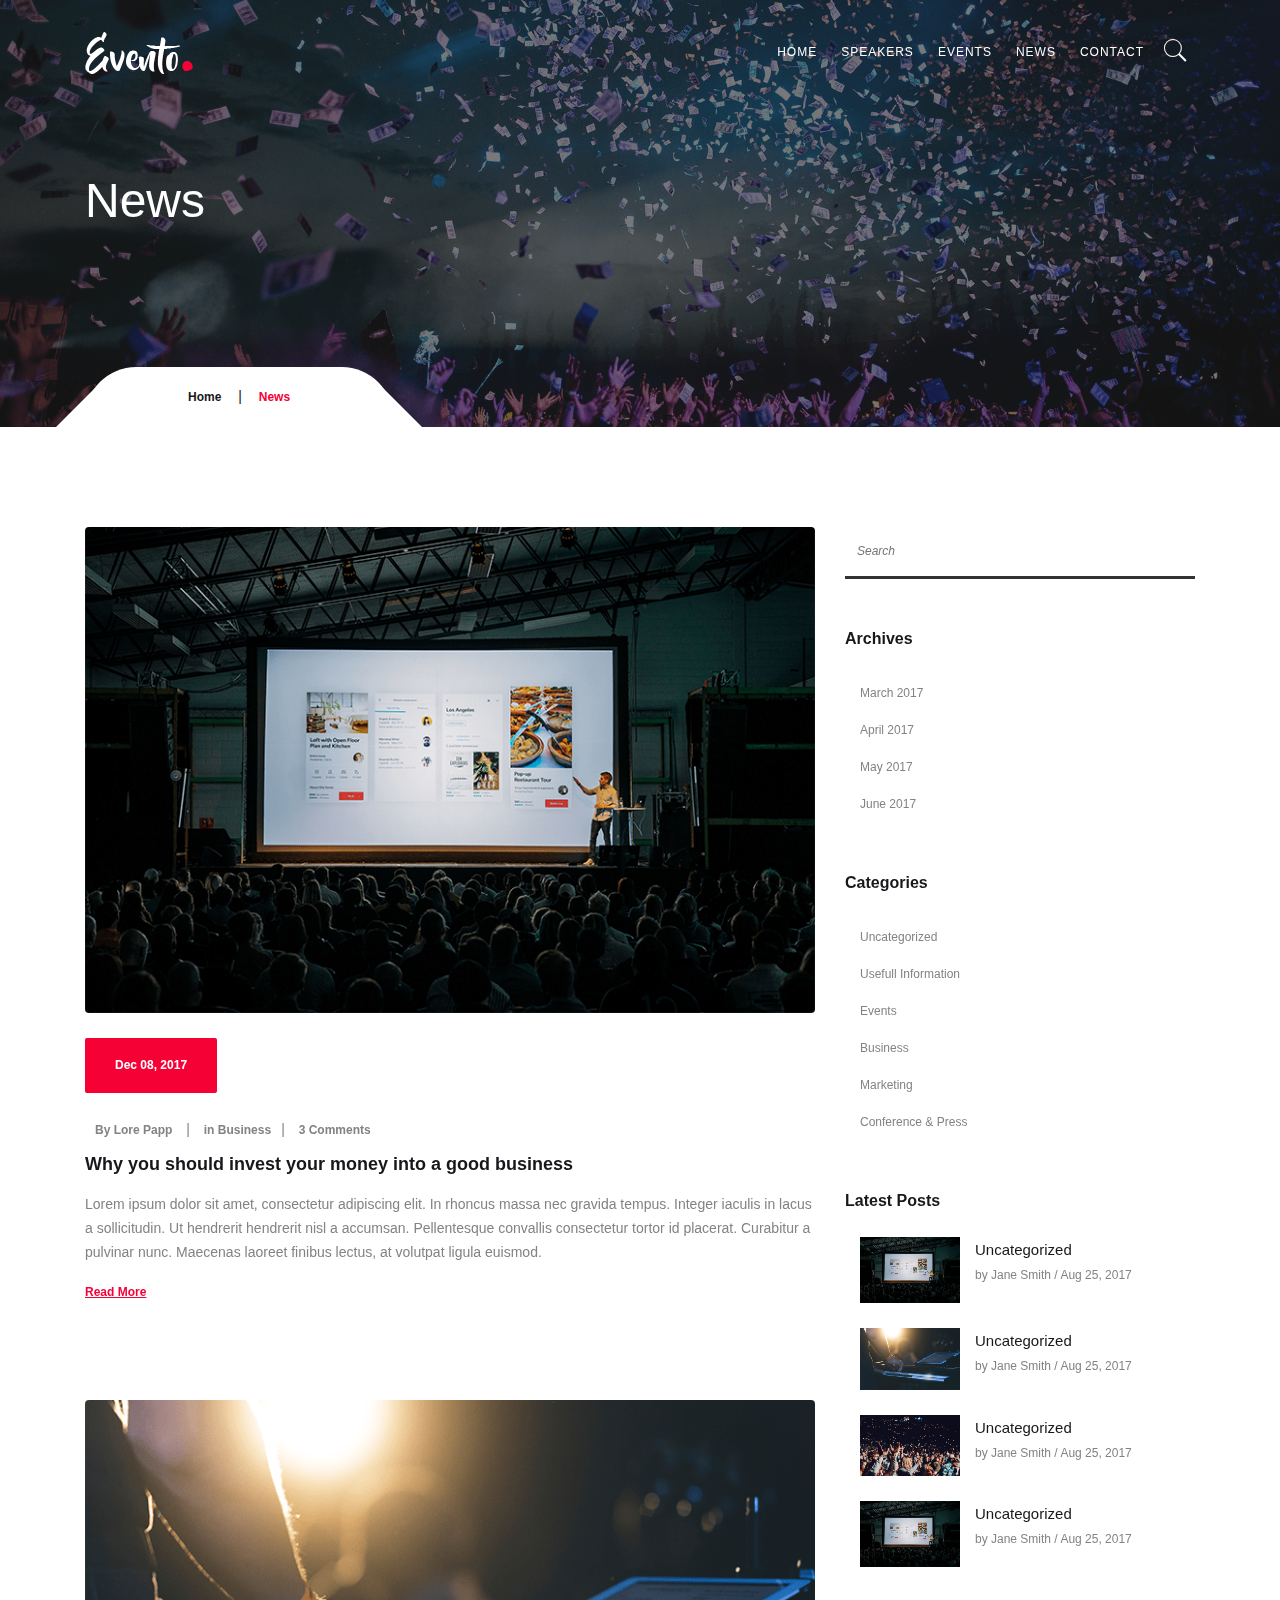
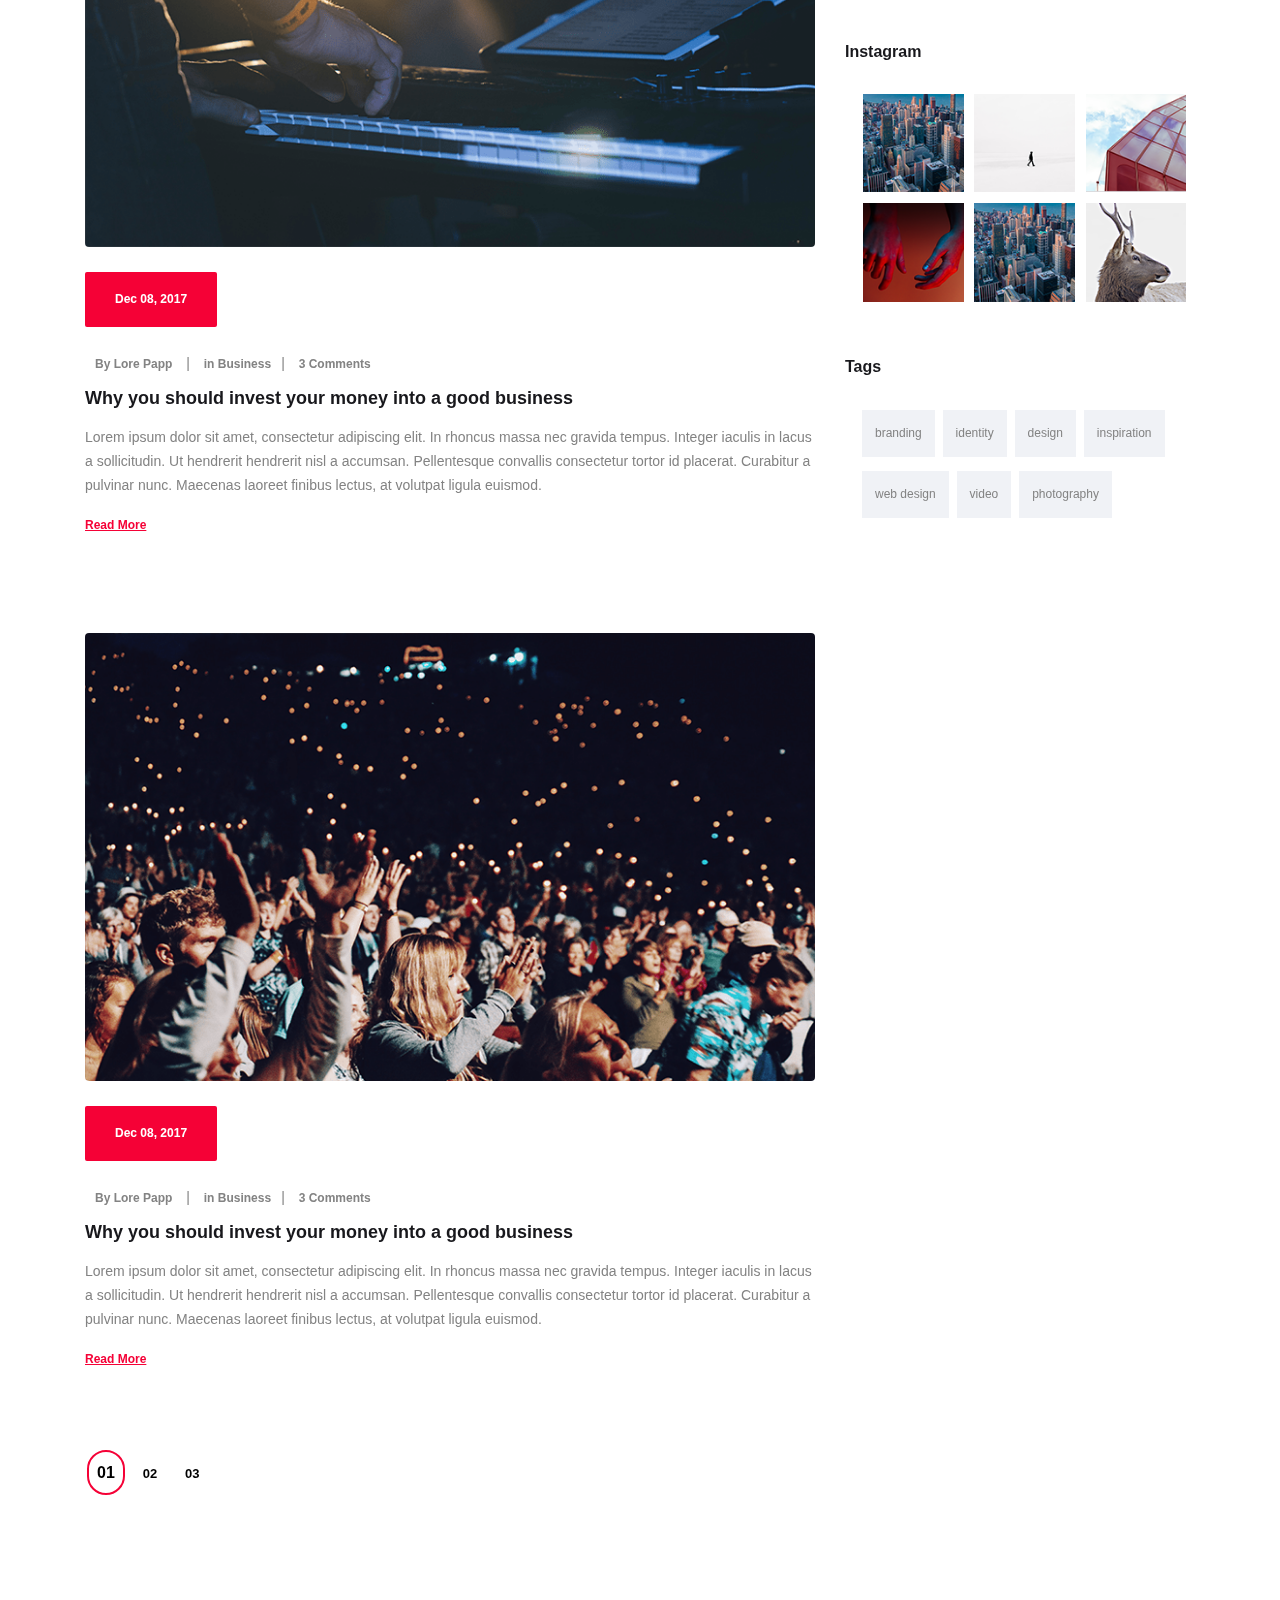
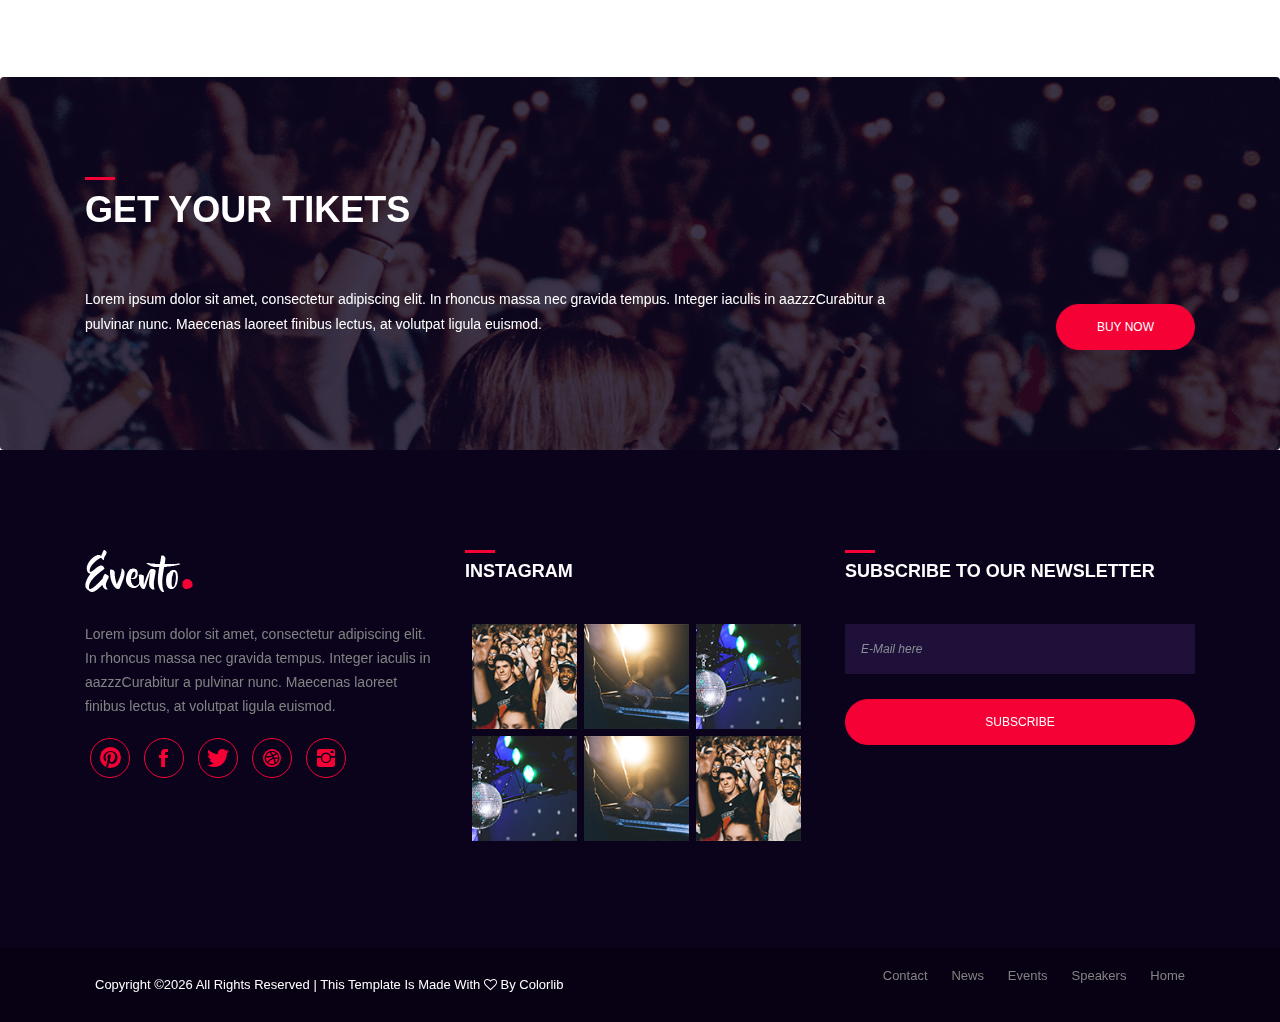
<file: templates/news.html>
<!DOCTYPE html>
<html lang="en">
<head>
    <!-- ========== Meta Tags ========== -->
    <meta charset="UTF-8">
    <meta name="description" content="Evento -Event Html Template">
    <meta name="keywords" content="Evento , Event , Html, Template">
    <meta name="author" content="ColorLib">
    <meta name="viewport" content="width=device-width, initial-scale=1, maximum-scale=1">
    <!-- ========== Title ========== -->
    <title> Evento - Event Html Template</title>
    <!-- ========== Favicon Ico ========== -->
    <!--<link rel="icon" href="fav.ico">-->
    <!-- ========== STYLESHEETS ========== -->
    <!-- Bootstrap CSS -->
    <link href="assets/css/bootstrap.min.css" rel="stylesheet">
    <!-- Fonts Icon CSS -->
    <link href="assets/css/font-awesome.min.css" rel="stylesheet">
    <link href="assets/css/et-line.css" rel="stylesheet">
    <link href="assets/css/ionicons.min.css" rel="stylesheet">
    <!-- Carousel CSS -->
    <link href="assets/css/owl.carousel.min.css" rel="stylesheet">
    <link href="assets/css/owl.theme.default.min.css" rel="stylesheet">
    <!-- Animate CSS -->
    <link rel="stylesheet" href="assets/css/animate.min.css">
    <!-- Custom styles for this template -->
    <link href="assets/css/main.css" rel="stylesheet">
</head>
<body>
<div class="loader">
    <div class="loader-outter"></div>
    <div class="loader-inner"></div>
</div>

<!--header start here -->
<header class="header navbar fixed-top navbar-expand-md">
    <div class="container">
        <a class="navbar-brand logo" href="#">
            <img src="assets/img/logo.png" alt="Evento"/>
        </a>
        <button class="navbar-toggler" type="button" data-toggle="collapse" data-target="#headernav" aria-expanded="false" aria-label="Toggle navigation">
            <span class="lnr lnr-text-align-right"></span>
        </button>
        <div class="collapse navbar-collapse flex-sm-row-reverse" id="headernav">
            <ul class=" nav navbar-nav menu">
                <li class="nav-item">
                    <a class="nav-link active" href="#">Home</a>
                </li>
                <li class="nav-item">
                    <a class="nav-link " href="#">Speakers</a>
                </li>
                <li class="nav-item">
                    <a class="nav-link " href="#">Events</a>
                </li>
                <li class="nav-item">
                    <a class="nav-link " href="#">News</a>
                </li>
                <li class="nav-item">
                    <a class="nav-link " href="#">Contact</a>
                </li>
                <li class="search_btn">
                    <a  href="#">
                        <i class="ion-ios-search"></i>
                    </a>
                </li>
            </ul>
        </div>
    </div>
</header>
<!--header end here-->

<!--page title section-->
<section class="inner_cover parallax-window" data-parallax="scroll" data-image-src="assets/img/bg/bg-img.png">
    <div class="overlay_dark"></div>
    <div class="container">
        <div class="row justify-content-center align-items-center">
            <div class="col-12">
                <div class="inner_cover_content">
                    <h3>
                        News
                    </h3>
                </div>
            </div>
        </div>

        <div class="breadcrumbs">
            <ul>
                <li><a href="#">Home</a>   |  </li>
                <li><span>News</span></li>
            </ul>
        </div>
    </div>
</section>
<!--page title section end-->


<!--events section -->
<section class="pt100 pb100">
    <div class="container">
        <div class="row justify-content-center">
            <!--blog section start -->
            <div class="col-12 col-md-8">
                <div class="blog_card">
                    <img src="assets/img/blog/blog1.png" alt="blog News ">
                    <div class="blog_box_data">
                        <span class="blog_date">
                            Dec 08, 2017
                        </span>
                        <div class="blog_meta">
                            <span><a href="#">By Lore Papp</a></span>  | <span><a href="#">  in Business   </a></span>|  <span><a href="#">3 Comments</a></span>
                        </div>
                        <h5>
                            Why you should invest your money into a good business
                        </h5>
                        <p class="blog_word">
                            Lorem ipsum dolor sit amet, consectetur adipiscing elit. In rhoncus massa nec gravida tempus. Integer iaculis in lacus a sollicitudin. Ut hendrerit hendrerit nisl a accumsan. Pellentesque convallis consectetur tortor id placerat. Curabitur a pulvinar nunc. Maecenas laoreet finibus lectus, at volutpat ligula euismod.
                        </p>
                        <a href="#" class="readmore_btn">Read More</a>
                    </div>
                </div>

                <div class="blog_card">
                    <img src="assets/img/blog/blog2.png" alt="blog News ">
                    <div class="blog_box_data">
                        <span class="blog_date">
                            Dec 08, 2017
                        </span>
                        <div class="blog_meta">
                            <span><a href="#">By Lore Papp</a></span>  | <span><a href="#">  in Business   </a></span>|  <span><a href="#">3 Comments</a></span>
                        </div>
                        <h5>
                            Why you should invest your money into a good business
                        </h5>
                        <p class="blog_word">
                            Lorem ipsum dolor sit amet, consectetur adipiscing elit. In rhoncus massa nec gravida tempus. Integer iaculis in lacus a sollicitudin. Ut hendrerit hendrerit nisl a accumsan. Pellentesque convallis consectetur tortor id placerat. Curabitur a pulvinar nunc. Maecenas laoreet finibus lectus, at volutpat ligula euismod.
                        </p>
                        <a href="#" class="readmore_btn">Read More</a>
                    </div>
                </div>

                <div class="blog_card">
                    <img src="assets/img/blog/blog3.png" alt="blog News ">
                    <div class="blog_box_data">
                        <span class="blog_date">
                            Dec 08, 2017
                        </span>
                        <div class="blog_meta">
                            <span><a href="#">By Lore Papp</a></span>  | <span><a href="#">  in Business   </a></span>|  <span><a href="#">3 Comments</a></span>
                        </div>
                        <h5>
                            Why you should invest your money into a good business
                        </h5>
                        <p class="blog_word">
                            Lorem ipsum dolor sit amet, consectetur adipiscing elit. In rhoncus massa nec gravida tempus. Integer iaculis in lacus a sollicitudin. Ut hendrerit hendrerit nisl a accumsan. Pellentesque convallis consectetur tortor id placerat. Curabitur a pulvinar nunc. Maecenas laoreet finibus lectus, at volutpat ligula euismod.
                        </p>
                        <a href="#" class="readmore_btn">Read More</a>
                    </div>
                </div>


                <!--pagenition menu-->
                <div class="mt70 mb70">
                    <ul class="nav_menu">
                        <li class="active"><span>01</span></li>
                        <li><a href="#">02</a></li>
                        <li><a href="#">03</a></li>
                    </ul>
                </div>
                <!--pageintion -->

            </div>
            <!--blog section end-->

            <!--sidebar section -->
            <div class="col-12 col-md-4">
                <div class="sidebar">
                    <div class="widget widget_search">
                        <div class="search-form">
                            <input type="text" class="search-field" placeholder="Search">
                        </div>
                    </div>
                    <div class="widget widget_categories">
                        <h4 class="widget-title">
                            Archives
                        </h4>
                        <ul>
                            <li><a href="#">March 2017</a></li>
                            <li><a href="#">April 2017</a></li>
                            <li><a href="#">May 2017</a></li>
                            <li><a href="#">June 2017</a></li>
                        </ul>
                    </div>
                    <div class="widget widget_categories">
                        <h4 class="widget-title">
                            Categories
                        </h4>
                        <ul>
                            <li><a href="#">Uncategorized</a></li>
                            <li><a href="#">Usefull Information</a></li>
                            <li><a href="#">Events</a></li>
                            <li><a href="#">Business</a></li>
                            <li><a href="#">Marketing</a></li>
                            <li><a href="#">Conference & Press</a></li>
                        </ul>
                    </div>

                    <div class="widget widget_latest_post">
                        <h4 class="widget-title">
                            Latest Posts
                        </h4>
                        <ul>
                            <li>
                                <div class="widget_recent_posts">
                                    <img src="assets/img/blog/blog1.png" alt="news">
                                    <div class="content">
                                        <a href="#">Uncategorized</a>
                                        <p>by Jane Smith / Aug 25, 2017</p>
                                    </div>
                                </div>
                            </li>
                            <li>
                                <div class="widget_recent_posts">
                                    <img src="assets/img/blog/blog2.png" alt="news">
                                    <div class="content">
                                        <a href="#">Uncategorized</a>
                                        <p>by Jane Smith / Aug 25, 2017</p>
                                    </div>
                                </div>
                            </li>
                            <li>
                                <div class="widget_recent_posts">
                                    <img src="assets/img/blog/blog3.png" alt="news">
                                    <div class="content">
                                        <a href="#">Uncategorized</a>
                                        <p>by Jane Smith / Aug 25, 2017</p>
                                    </div>
                                </div>
                            </li>
                            <li>
                                <div class="widget_recent_posts">
                                    <img src="assets/img/blog/blog1.png" alt="news">
                                    <div class="content">
                                        <a href="#">Uncategorized</a>
                                        <p>by Jane Smith / Aug 25, 2017</p>
                                    </div>
                                </div>
                            </li>
                        </ul>
                    </div>

                    <div class="widget widget_instagram">
                        <h4 class="widget-title">
                            Instagram
                        </h4>
                        <ul>
                            <li><a href="#"><img src="assets/img/blog/instagram/inst5.png" alt="instagram"></a></li>
                            <li><a href="#"><img src="assets/img/blog/instagram/inst2.png" alt="instagram"></a></li>
                            <li><a href="#"><img src="assets/img/blog/instagram/inst3.png" alt="instagram"></a></li>
                            <li><a href="#"><img src="assets/img/blog/instagram/inst4.png" alt="instagram"></a></li>
                            <li><a href="#"><img src="assets/img/blog/instagram/inst5.png" alt="instagram"></a></li>
                            <li><a href="#"><img src="assets/img/blog/instagram/inst6.png" alt="instagram"></a></li>
                        </ul>
                    </div>
                    <div class="widget widget_tags">
                        <h4 class="widget-title">
                            Tags
                        </h4>
                        <ul>
                            <li><a href="#">branding</a></li>
                            <li><a href="#">identity</a></li>
                            <li><a href="#">design</a></li>
                            <li><a href="#">inspiration</a></li>
                            <li><a href="#">web design</a></li>
                            <li><a href="#">video</a></li>
                            <li><a href="#">photography</a></li>
                        </ul>
                    </div>
                </div>
            </div>
            <!--sidebar section end -->

        </div>
    </div>
</section>
<!--event section end -->



<!--get tickets section -->
<section class="bg-img pt100 pb100" style="background-image: url('assets/img/bg/tickets.png');">
    <div class="container">
        <div class="section_title mb30">
            <h3 class="title color-light">
                GEt your tikets
            </h3>
        </div>
        <div class="row justify-content-center align-items-center">
            <div class="col-md-9 text-md-left text-center color-light">
                Lorem ipsum dolor sit amet, consectetur adipiscing elit. In rhoncus massa nec gravida tempus. Integer iaculis in aazzzCurabitur a pulvinar nunc. Maecenas laoreet finibus lectus, at volutpat ligula euismod.
            </div>
            <div class="col-md-3 text-md-right text-center">
                <a href="#" class="btn btn-primary btn-rounded mt30">buy now</a>
            </div>
        </div>
    </div>
</section>
<!--get tickets section end-->

<!--footer start -->
<footer>
    <div class="container">
        <div class="row justify-content-center">

            <div class="col-md-4 col-12">
                <div class="footer_box">
                    <div class="footer_header">
                        <div class="footer_logo">
                            <img src="assets/img/logo.png" alt="evento">
                        </div>
                    </div>
                    <div class="footer_box_body">
                        <p>
                            Lorem ipsum dolor sit amet, consectetur adipiscing elit. In rhoncus massa nec gravida tempus. Integer iaculis in aazzzCurabitur a pulvinar nunc. Maecenas laoreet finibus lectus, at volutpat ligula euismod.
                        </p>
                        <ul class="footer_social">
                            <li>
                                <a href="#"><i class="ion-social-pinterest"></i></a>
                            </li>
                            <li>
                                <a href="#"><i class="ion-social-facebook"></i></a>
                            </li>
                            <li>
                                <a href="#"><i class="ion-social-twitter"></i></a>
                            </li>
                            <li>
                                <a href="#"><i class="ion-social-dribbble"></i></a>
                            </li>
                            <li>
                                <a href="#"><i class="ion-social-instagram"></i></a>
                            </li>
                        </ul>
                    </div>
                </div>
            </div>

            <div class="col-12 col-md-4">
                <div class="footer_box">
                    <div class="footer_header">
                        <h4 class="footer_title">
                            instagram
                        </h4>
                    </div>
                    <div class="footer_box_body">
                        <ul class="instagram_list">
                            <li>
                                <a href="#">
                                    <img src="assets/img/cleander/c1.png" alt="instagram">
                                </a>
                            </li>
                            <li>
                                <a href="#">
                                    <img src="assets/img/cleander/c2.png" alt="instagram">
                                </a>
                            </li>
                            <li>
                                <a href="#">
                                    <img src="assets/img/cleander/c3.png" alt="instagram">
                                </a>
                            </li>
                            <li>
                                <a href="#">
                                    <img src="assets/img/cleander/c3.png" alt="instagram">
                                </a>
                            </li>
                            <li>
                                <a href="#">
                                    <img src="assets/img/cleander/c2.png" alt="instagram">
                                </a>
                            </li>
                            <li>
                                <a href="#">
                                    <img src="assets/img/cleander/c1.png" alt="instagram">
                                </a>
                            </li>
                        </ul>
                    </div>
                </div>
            </div>

            <div class="col-12 col-md-4">
                <div class="footer_box">
                    <div class="footer_header">
                        <h4 class="footer_title">
                            subscribe to our newsletter
                        </h4>
                    </div>
                    <div class="footer_box_body">
                        <div class="newsletter_form">
                            <input type="email" class="form-control" placeholder="E-Mail here">
                            <button class="btn btn-rounded btn-block btn-primary">SUBSCRIBE</button>
                        </div>
                    </div>
                </div>
            </div>
        </div>
    </div>
</footer>
<div class="copyright_footer">
    <div class="container">
        <div class="row justify-content-center">
            <div class="col-md-6 col-12">
                <p><!-- Link back to Colorlib can't be removed. Template is licensed under CC BY 3.0. -->
Copyright &copy;<script>document.write(new Date().getFullYear());</script> All rights reserved | This template is made with <i class="fa fa-heart-o" aria-hidden="true"></i> by <a href="https://colorlib.com" target="_blank">Colorlib</a>
<!-- Link back to Colorlib can't be removed. Template is licensed under CC BY 3.0. --></p>
            </div>
            <div class="col-12 col-md-6 ">
                <ul class="footer_menu">
                    <li>
                        <a href="#">Home</a>
                    </li>
                    <li>
                        <a href="#">Speakers</a>
                    </li>
                    <li>
                        <a href="#">Events</a>
                    </li>
                    <li>
                        <a href="#">News</a>
                    </li>
                    <li>
                        <a href="#">Contact</a>
                    </li>
                </ul>
            </div>
        </div>
    </div>
</div>
<!--footer end -->

<!-- jquery -->
<script src="assets/js/jquery.min.js"></script>
<!-- bootstrap -->
<script src="assets/js/popper.js"></script>
<script src="assets/js/bootstrap.min.js"></script>
<script src="assets/js/waypoints.min.js"></script>
<!--slick carousel -->
<script src="assets/js/owl.carousel.min.js"></script>
<!--parallax -->
<script src="assets/js/parallax.min.js"></script>
<!--Counter up -->
<script src="assets/js/jquery.counterup.min.js"></script>
<!--Counter down -->
<script src="assets/js/jquery.countdown.min.js"></script>
<!-- WOW JS -->
<script src="assets/js/wow.min.js"></script>
<!-- Custom js -->
<script src="assets/js/main.js"></script>
</body>
</html>
</file>
<file: templates/assets/css/et-line.css>
@font-face{font-family:et-line;src:url(../fonts/et-line.eot);src:url(../fonts/et-line.eot?#iefix) format('embedded-opentype'),url(../fonts/et-line.woff) format('woff'),url(../fonts/et-line.ttf) format('truetype'),url(../fonts/et-line.svg#et-line) format('svg');font-weight:400;font-style:normal}[data-icon]:before{font-family:et-line;content:attr(data-icon);speak:none;font-weight:400;font-variant:normal;text-transform:none;line-height:1;-webkit-font-smoothing:antialiased;-moz-osx-font-smoothing:grayscale;display:inline-block}.icon-adjustments,.icon-alarmclock,.icon-anchor,.icon-aperture,.icon-attachment,.icon-bargraph,.icon-basket,.icon-beaker,.icon-bike,.icon-book-open,.icon-briefcase,.icon-browser,.icon-calendar,.icon-camera,.icon-caution,.icon-chat,.icon-circle-compass,.icon-clipboard,.icon-clock,.icon-cloud,.icon-compass,.icon-desktop,.icon-dial,.icon-document,.icon-documents,.icon-download,.icon-dribbble,.icon-edit,.icon-envelope,.icon-expand,.icon-facebook,.icon-flag,.icon-focus,.icon-gears,.icon-genius,.icon-gift,.icon-global,.icon-globe,.icon-googleplus,.icon-grid,.icon-happy,.icon-hazardous,.icon-heart,.icon-hotairballoon,.icon-hourglass,.icon-key,.icon-laptop,.icon-layers,.icon-lifesaver,.icon-lightbulb,.icon-linegraph,.icon-linkedin,.icon-lock,.icon-magnifying-glass,.icon-map,.icon-map-pin,.icon-megaphone,.icon-mic,.icon-mobile,.icon-newspaper,.icon-notebook,.icon-paintbrush,.icon-paperclip,.icon-pencil,.icon-phone,.icon-picture,.icon-pictures,.icon-piechart,.icon-presentation,.icon-pricetags,.icon-printer,.icon-profile-female,.icon-profile-male,.icon-puzzle,.icon-quote,.icon-recycle,.icon-refresh,.icon-ribbon,.icon-rss,.icon-sad,.icon-scissors,.icon-scope,.icon-search,.icon-shield,.icon-speedometer,.icon-strategy,.icon-streetsign,.icon-tablet,.icon-target,.icon-telescope,.icon-toolbox,.icon-tools,.icon-tools-2,.icon-trophy,.icon-tumblr,.icon-twitter,.icon-upload,.icon-video,.icon-wallet,.icon-wine{font-family:et-line;speak:none;font-style:normal;font-weight:400;font-variant:normal;text-transform:none;line-height:1;-webkit-font-smoothing:antialiased;-moz-osx-font-smoothing:grayscale;display:inline-block}.icon-mobile:before{content:"\e000"}.icon-laptop:before{content:"\e001"}.icon-desktop:before{content:"\e002"}.icon-tablet:before{content:"\e003"}.icon-phone:before{content:"\e004"}.icon-document:before{content:"\e005"}.icon-documents:before{content:"\e006"}.icon-search:before{content:"\e007"}.icon-clipboard:before{content:"\e008"}.icon-newspaper:before{content:"\e009"}.icon-notebook:before{content:"\e00a"}.icon-book-open:before{content:"\e00b"}.icon-browser:before{content:"\e00c"}.icon-calendar:before{content:"\e00d"}.icon-presentation:before{content:"\e00e"}.icon-picture:before{content:"\e00f"}.icon-pictures:before{content:"\e010"}.icon-video:before{content:"\e011"}.icon-camera:before{content:"\e012"}.icon-printer:before{content:"\e013"}.icon-toolbox:before{content:"\e014"}.icon-briefcase:before{content:"\e015"}.icon-wallet:before{content:"\e016"}.icon-gift:before{content:"\e017"}.icon-bargraph:before{content:"\e018"}.icon-grid:before{content:"\e019"}.icon-expand:before{content:"\e01a"}.icon-focus:before{content:"\e01b"}.icon-edit:before{content:"\e01c"}.icon-adjustments:before{content:"\e01d"}.icon-ribbon:before{content:"\e01e"}.icon-hourglass:before{content:"\e01f"}.icon-lock:before{content:"\e020"}.icon-megaphone:before{content:"\e021"}.icon-shield:before{content:"\e022"}.icon-trophy:before{content:"\e023"}.icon-flag:before{content:"\e024"}.icon-map:before{content:"\e025"}.icon-puzzle:before{content:"\e026"}.icon-basket:before{content:"\e027"}.icon-envelope:before{content:"\e028"}.icon-streetsign:before{content:"\e029"}.icon-telescope:before{content:"\e02a"}.icon-gears:before{content:"\e02b"}.icon-key:before{content:"\e02c"}.icon-paperclip:before{content:"\e02d"}.icon-attachment:before{content:"\e02e"}.icon-pricetags:before{content:"\e02f"}.icon-lightbulb:before{content:"\e030"}.icon-layers:before{content:"\e031"}.icon-pencil:before{content:"\e032"}.icon-tools:before{content:"\e033"}.icon-tools-2:before{content:"\e034"}.icon-scissors:before{content:"\e035"}.icon-paintbrush:before{content:"\e036"}.icon-magnifying-glass:before{content:"\e037"}.icon-circle-compass:before{content:"\e038"}.icon-linegraph:before{content:"\e039"}.icon-mic:before{content:"\e03a"}.icon-strategy:before{content:"\e03b"}.icon-beaker:before{content:"\e03c"}.icon-caution:before{content:"\e03d"}.icon-recycle:before{content:"\e03e"}.icon-anchor:before{content:"\e03f"}.icon-profile-male:before{content:"\e040"}.icon-profile-female:before{content:"\e041"}.icon-bike:before{content:"\e042"}.icon-wine:before{content:"\e043"}.icon-hotairballoon:before{content:"\e044"}.icon-globe:before{content:"\e045"}.icon-genius:before{content:"\e046"}.icon-map-pin:before{content:"\e047"}.icon-dial:before{content:"\e048"}.icon-chat:before{content:"\e049"}.icon-heart:before{content:"\e04a"}.icon-cloud:before{content:"\e04b"}.icon-upload:before{content:"\e04c"}.icon-download:before{content:"\e04d"}.icon-target:before{content:"\e04e"}.icon-hazardous:before{content:"\e04f"}.icon-piechart:before{content:"\e050"}.icon-speedometer:before{content:"\e051"}.icon-global:before{content:"\e052"}.icon-compass:before{content:"\e053"}.icon-lifesaver:before{content:"\e054"}.icon-clock:before{content:"\e055"}.icon-aperture:before{content:"\e056"}.icon-quote:before{content:"\e057"}.icon-scope:before{content:"\e058"}.icon-alarmclock:before{content:"\e059"}.icon-refresh:before{content:"\e05a"}.icon-happy:before{content:"\e05b"}.icon-sad:before{content:"\e05c"}.icon-facebook:before{content:"\e05d"}.icon-twitter:before{content:"\e05e"}.icon-googleplus:before{content:"\e05f"}.icon-rss:before{content:"\e060"}.icon-tumblr:before{content:"\e061"}.icon-linkedin:before{content:"\e062"}.icon-dribbble:before{content:"\e063"}
</file>
<file: templates/assets/css/main.css>
.collapse-content .fa.fa-heart:hover {
  color: #f44336 !important;
}
.collapse-content .fa.fa-share-alt:hover {
  color: #0d47a1 !important;
}/*

-------------------------------------------------------- */
/* ----------------IMPORT GOOGLE FONTS ------------------- */
@import url("https://fonts.googleapis.com/css?family=Montserrat:400,500,700,900");
/* ----------------Text Fonts ------------------- */
body {
  font-size: 14px;
  line-height: 25px;
  font-weight: 400;
  font-family: "Montserrat", sans-serif;
  color: #838383;
  font-style: normal;
  overflow-x: hidden;
}

h1, h2, h3, h4, h5, h6 {
  font-family: "Montserrat", sans-serif;
  font-weight: 700;
  color: #18181c;
  line-height: 1.3;
}

h1, .h1 {
  font-size: 48px;
  margin-bottom: 25px;
}

h2, .h2 {
  font-size: 42px;
  margin-bottom: 25px;
}

h3, .h3 {
  font-size: 36px;
  margin-bottom: 25px;
}

h4, .h4 {
  font-size: 24px;
  margin-bottom: 15px;
}

h5, .h5 {
  font-size: 18px;
  margin-bottom: 15px;
}

h6, .h6 {
  font-size: 14px;
  margin-bottom: 10px;
}

p {
  font-size: 14px;
  font-family: "Montserrat", sans-serif;
  margin: 0 0 15px;
  line-height: 24px;
  font-weight: 400;
  color: #838383;
}
p:last-child {
  margin-bottom: 0;
}

a {
  color: inherit;
  text-decoration: none;
  cursor: pointer;
  font-size: 13px;
  font-weight: 400;
  -webkit-transition: all 0.4s ease-in-out;
  transition: all 0.4s ease-in-out;
}

a:hover,
a:focus,
a:active {
  text-decoration: none;
  outline: none;
  color: #838383;
  -webkit-transition: all 0.4s ease-in-out;
  transition: all 0.4s ease-in-out;
}

ul.nosyely_list {
  padding: 0;
  margin: 0;
  list-style: none;
}

.section_title {
  position: relative;
  margin-bottom: 25px;
}
.section_title .title {
  text-transform: uppercase;
  padding: 10px 0;
  font-size: 36px;
}
.section_title .title:before {
  width: 30px;
  content: " ";
  position: absolute;
  border-top: solid 3px #f50136;
  left: 0;
  top: 0;
}

.countdown {
  text-align: center;
}
.countdown div {
  margin: 20px;
  display: inline-block;
  padding: 25px;
  min-width: 120px;
  background-color: #F44336;
  color: #ffffff;
  font-size: 48px;
  font-weight: 600;
  text-align: center;
  line-height: 1.2;
}
.countdown div span {
  display: block;
  font-size: 14px;
  font-weight: 400;
}

.bg-img {
  border-radius: 4px;
  background-size: cover;
  background-repeat: no-repeat;
  background-position: center center;
  position: relative;
}
.bg-img .overlay_dark {
  position: absolute;
  top: 0;
  bottom: 0;
  width: 100%;
  background-color: rgba(0, 0, 0, 0.4);
}

.brand_item {
  opacity: 0.3;
  -webkit-transition: all ease-in-out 0.4s;
  transition: all ease-in-out 0.4s;
}
.brand_item img {
  display: block;
  max-width: 130px;
  margin: 0 auto;
}
.brand_item:hover {
  opacity: 1;
  -webkit-transition: all ease-in-out 0.4s;
  transition: all ease-in-out 0.4s;
}

.icon_list {
  list-style: none;
  padding: 0;
  margin: 0;
}
.icon_list li {
  display: inline-block;
  width: 100%;
  position: relative;
  padding-left: 50px;
  min-height: 50px;
  margin-bottom: 7px;
}
.icon_list li i {
  background-color: #f50136;
  display: block;
  border-radius: 50px;
  padding: 7px 0;
  font-size: 24px;
  color: #ffffff;
  width: 40px;
  height: 40px;
  text-align: center;
  position: absolute;
  left: 0;
}
.icon_list li span {
  color: #333333;
  padding-top: 6px;
  display: inline-block;
}

blockquote {
  padding: 75px 25px 25px;
  font-size: 20px;
  text-align: center;
  margin: 25px 50px;
}
blockquote:before {
  content: open-quote;
  display: block;
  font-size: 134px;
  font-family: Georgia, Verdana, Roboto, serif;
  line-height: 0.2;
  padding: 0;
  opacity: 0.2;
  font-weight: 600;
  margin: 0;
}
blockquote p {
  font-size: 18px;
  text-transform: capitalize;
  font-weight: 400;
  font-style: italic;
}

.text-muted {
  color: #868e96 !important;
  font-size: 14px;
  line-height: 2.1;
}

strong {
  font-weight: 700;
}

.text-xs {
  font-size: 11px;
}

.text-xl {
  font-size: 48px;
  font-weight: 600;
  letter-spacing: 1px;
}

.uppercase {
  text-transform: uppercase;
}

.capitalize {
  text-transform: capitalize;
}

img {
  max-width: 100%;
}

@media (max-width: 768px) {
  h1, .h1 {
    font-size: 28px;
    margin-bottom: 15px;
    font-weight: 700;
  }

  h2, .h2 {
    font-size: 24px;
    margin-bottom: 15px;
  }

  h3, .h3 {
    font-size: 20px;
    margin-bottom: 15px;
  }

  h4, .h4 {
    font-size: 16px;
    margin-bottom: 10px;
  }

  h5, .h5 {
    font-size: 14px;
    margin-bottom: 10px;
  }

  h6, .h6 {
    font-size: 12px;
    margin-bottom: 5px;
  }

  .hide-md {
    display: none !important;
  }
}
/* ----------------Responsive Align ------------------- */
@media all and (max-width: 767px) {
  .text-center-xs {
    text-align: center;
  }

  .text-left-xs {
    text-align: left;
  }

  .text-right-xs {
    text-align: right;
  }
}
.loader {
  position: fixed;
  top: 0;
  bottom: 0;
  width: 100%;
  background-color: #f7f7f7;
  z-index: 999999;
}
.loader .loader-inner {
  position: absolute;
  border: 2px solid #f50136;
  border-radius: 50%;
  width: 40px;
  height: 40px;
  left: calc(50% - 20px);
  top: calc(50% - 20px);
  border-right: 0;
  border-top-color: transparent;
  -webkit-animation: loader-inner 1s cubic-bezier(0.42, 0.61, 0.58, 0.41) infinite;
  animation: loader-inner 1s cubic-bezier(0.42, 0.61, 0.58, 0.41) infinite;
}

@-webkit-keyframes loader-outter {
  0% {
    -webkit-transform: rotate(0deg);
    transform: rotate(0deg);
  }
  100% {
    -webkit-transform: rotate(360deg);
    transform: rotate(360deg);
  }
}
@keyframes loader-outter {
  0% {
    -webkit-transform: rotate(0deg);
    transform: rotate(0deg);
  }
  100% {
    -webkit-transform: rotate(360deg);
    transform: rotate(360deg);
  }
}
@-webkit-keyframes loader-inner {
  0% {
    -webkit-transform: rotate(0deg);
    transform: rotate(0deg);
  }
  100% {
    -webkit-transform: rotate(-360deg);
    transform: rotate(-360deg);
  }
}
@keyframes loader-inner {
  0% {
    -webkit-transform: rotate(0deg);
    transform: rotate(0deg);
  }
  100% {
    -webkit-transform: rotate(-360deg);
    transform: rotate(-360deg);
  }
}
/* ----------------colors------------------- */
.color-gray {
  color: #f0f2f6 !important;
}

.color-dark-gray {
  color: #838383 !important;
}

.color-dark {
  color: #333333 !important;
}

.color-black {
  color: #18181c !important;
}

.color-light {
  color: #ffffff !important;
}

.color-green {
  color: #6cc47f !important;
}

.color-blue {
  color: #0652fd !important;
}

.color-red {
  color: #f97794 !important;
}

.color-orange {
  color: #f79257 !important;
}

.color-yellow {
  color: #ffbf00 !important;
}

.color-purple {
  color: #926cc4 !important;
}

.bg-grad-purple {
  background: #8C66CA;
  background: linear-gradient(135deg, #E25574 0%, #8C66CA 100%);
}

.bg-macaroni {
  background: -webkit-gradient(linear, left top, right top, from(#ff5f6d), to(#ffc371));
  background: linear-gradient(90deg, #ff5f6d 0%, #ffc371 100%);
}

.bg-light {
  background-color: #ffffff !important;
}

.bg-gray {
  background-color: #f0f2f6 !important;
}

.bg-black {
  background-color: #18181c !important;
}

.bg-blue {
  background-color: #0652fd !important;
}

.bg-purple {
  background-color: #926cc4 !important;
}

/* --------------PADDING STYLE-------------- */
.p0 {
  padding: 0 !important;
}

.p5 {
  padding: 5px !important;
}

.p10 {
  padding: 10px !important;
}

.p15 {
  padding: 15px !important;
}

.p20 {
  padding: 20px !important;
}

.p25 {
  padding: 25px !important;
}

.p30 {
  padding: 30px !important;
}

.p35 {
  padding: 35px !important;
}

.p40 {
  padding: 40px !important;
}

.p45 {
  padding: 45px !important;
}

.p50 {
  padding: 50px !important;
}

.p55 {
  padding: 55px !important;
}

.p60 {
  padding: 60px !important;
}

.p65 {
  padding: 65px !important;
}

.p70 {
  padding: 70px !important;
}

.p75 {
  padding: 75px !important;
}

.p80 {
  padding: 80px !important;
}

.p85 {
  padding: 85px !important;
}

.p90 {
  padding: 90px !important;
}

.p95 {
  padding: 95px !important;
}

.p100 {
  padding: 100px !important;
}

.pt0 {
  padding-top: 0 !important;
}

.pt5 {
  padding-top: 5px !important;
}

.pt10 {
  padding-top: 10px !important;
}

.pt15 {
  padding-top: 15px !important;
}

.pt20 {
  padding-top: 20px !important;
}

.pt25 {
  padding-top: 25px !important;
}

.pt30 {
  padding-top: 30px !important;
}

.pt35 {
  padding-top: 35px !important;
}

.pt40 {
  padding-top: 40px !important;
}

.pt45 {
  padding-top: 45px !important;
}

.pt50 {
  padding-top: 50px !important;
}

.pt55 {
  padding-top: 55px !important;
}

.pt60 {
  padding-top: 60px !important;
}

.pt65 {
  padding-top: 65px !important;
}

.pt70 {
  padding-top: 70px !important;
}

.pt75 {
  padding-top: 75px !important;
}

.pt80 {
  padding-top: 80px !important;
}

.pt85 {
  padding-top: 85px !important;
}

.pt90 {
  padding-top: 90px !important;
}

.pt95 {
  padding-top: 95px !important;
}

.pt100 {
  padding-top: 100px !important;
}

.pt120 {
  padding-top: 120px !important;
}

.pt200 {
  padding-top: 200px !important;
}

.pr0 {
  padding-right: 0 !important;
}

.pr5 {
  padding-right: 5px !important;
}

.pr10 {
  padding-right: 10px !important;
}

.pr15 {
  padding-right: 15px !important;
}

.pr20 {
  padding-right: 20px !important;
}

.pr25 {
  padding-right: 25px !important;
}

.pr30 {
  padding-right: 30px !important;
}

.pr35 {
  padding-right: 35px !important;
}

.pr40 {
  padding-right: 40px !important;
}

.pr45 {
  padding-right: 45px !important;
}

.pr50 {
  padding-right: 50px !important;
}

.pr55 {
  padding-right: 55px !important;
}

.pr60 {
  padding-right: 60px !important;
}

.pr65 {
  padding-right: 65px !important;
}

.pr70 {
  padding-right: 70px !important;
}

.pr75 {
  padding-right: 75px !important;
}

.pr80 {
  padding-right: 80px !important;
}

.pr85 {
  padding-right: 85px !important;
}

.pr90 {
  padding-right: 90px !important;
}

.pr95 {
  padding-right: 95px !important;
}

.pr100 {
  padding-right: 100px !important;
}

.pb0 {
  padding-bottom: 0 !important;
}

.pb5 {
  padding-bottom: 5px !important;
}

.pb10 {
  padding-bottom: 10px !important;
}

.pb15 {
  padding-bottom: 15px !important;
}

.pb20 {
  padding-bottom: 20px !important;
}

.pb25 {
  padding-bottom: 25px !important;
}

.pb30 {
  padding-bottom: 30px !important;
}

.pb35 {
  padding-bottom: 35px !important;
}

.pb40 {
  padding-bottom: 40px !important;
}

.pb45 {
  padding-bottom: 45px !important;
}

.pb50 {
  padding-bottom: 50px !important;
}

.pb55 {
  padding-bottom: 55px !important;
}

.pb60 {
  padding-bottom: 60px !important;
}

.pb65 {
  padding-bottom: 65px !important;
}

.pb70 {
  padding-bottom: 70px !important;
}

.pb75 {
  padding-bottom: 75px !important;
}

.pb80 {
  padding-bottom: 80px !important;
}

.pb85 {
  padding-bottom: 85px !important;
}

.pb90 {
  padding-bottom: 90px !important;
}

.pb95 {
  padding-bottom: 95px !important;
}

.pb100 {
  padding-bottom: 100px !important;
}

.pb120 {
  padding-bottom: 120px !important;
}

.pb200 {
  padding-bottom: 200px !important;
}

.pl0 {
  padding-left: 0;
}

.pl5 {
  padding-left: 5px;
}

.pl10 {
  padding-left: 10px;
}

.pl15 {
  padding-left: 15px;
}

.pl20 {
  padding-left: 20px;
}

.pl25 {
  padding-left: 25px;
}

.pl30 {
  padding-left: 30px;
}

.pl35 {
  padding-left: 35px;
}

.pl40 {
  padding-left: 40px;
}

.pl45 {
  padding-left: 45px;
}

.pl50 {
  padding-left: 50px;
}

.pl55 {
  padding-left: 55px;
}

.pl60 {
  padding-left: 60px;
}

.pl65 {
  padding-left: 65px;
}

.pl70 {
  padding-left: 70px;
}

.pl75 {
  padding-left: 75px;
}

.pl80 {
  padding-left: 80px;
}

.pl85 {
  padding-left: 85px;
}

.pl90 {
  padding-left: 90px;
}

.pl95 {
  padding-left: 95px;
}

.pl100 {
  padding-left: 100px;
}

/*  -----------------MARGIN STYLE----------------------- */
.m0 {
  margin: 0;
}

.m5 {
  margin: 5px;
}

.m10 {
  margin: 10px;
}

.m15 {
  margin: 15px;
}

.m20 {
  margin: 20px;
}

.m25 {
  margin: 25px;
}

.m30 {
  margin: 30px;
}

.m35 {
  margin: 35px;
}

.m40 {
  margin: 40px;
}

.m45 {
  margin: 45px;
}

.m50 {
  margin: 50px;
}

.m55 {
  margin: 55px;
}

.m60 {
  margin: 60px;
}

.m65 {
  margin: 65px;
}

.m70 {
  margin: 70px;
}

.m75 {
  margin: 75px;
}

.m80 {
  margin: 80px;
}

.m85 {
  margin: 85px;
}

.m90 {
  margin: 90px;
}

.m95 {
  margin: 95px;
}

.m100 {
  margin: 100px;
}

.mt0 {
  margin-top: 0 !important;
}

.mt5 {
  margin-top: 5px !important;
}

.mt10 {
  margin-top: 10px !important;
}

.mt15 {
  margin-top: 15px !important;
}

.mt20 {
  margin-top: 20px !important;
}

.mt25 {
  margin-top: 25px !important;
}

.mt30 {
  margin-top: 30px !important;
}

.mt35 {
  margin-top: 35px !important;
}

.mt40 {
  margin-top: 40px !important;
}

.mt45 {
  margin-top: 45px !important;
}

.mt50 {
  margin-top: 50px !important;
}

.mt55 {
  margin-top: 55px !important;
}

.mt60 {
  margin-top: 60px !important;
}

.mt65 {
  margin-top: 65px !important;
}

.mt70 {
  margin-top: 70px !important;
}

.mt75 {
  margin-top: 75px !important;
}

.mt80 {
  margin-top: 80px !important;
}

.mt85 {
  margin-top: 85px !important;
}

.mt90 {
  margin-top: 90px !important;
}

.mt95 {
  margin-top: 95px !important;
}

.mt100 {
  margin-top: 100px !important;
}

.mt110 {
  margin-top: 110px !important;
}

.mt120 {
  margin-top: 120px !important;
}

.mt-75 {
  margin-top: -75px !important;
}

.mr0 {
  margin-right: 0 !important;
}

.mr5 {
  margin-right: 5px !important;
}

.mr10 {
  margin-right: 10px !important;
}

.mr15 {
  margin-right: 15px !important;
}

.mr20 {
  margin-right: 20px !important;
}

.mr25 {
  margin-right: 25px !important;
}

.mr30 {
  margin-right: 30px !important;
}

.mr35 {
  margin-right: 35px !important;
}

.mr40 {
  margin-right: 40px !important;
}

.mr45 {
  margin-right: 45px !important;
}

.mr50 {
  margin-right: 50px !important;
}

.mr55 {
  margin-right: 55px !important;
}

.mr60 {
  margin-right: 60px !important;
}

.mr65 {
  margin-right: 65px !important;
}

.mr70 {
  margin-right: 70px !important;
}

.mr75 {
  margin-right: 75px !important;
}

.mr80 {
  margin-right: 80px !important;
}

.mr85 {
  margin-right: 85px !important;
}

.mr90 {
  margin-right: 90px !important;
}

.mr95 {
  margin-right: 95px !important;
}

.mr100 {
  margin-right: 100px !important;
}

.mb0 {
  margin-bottom: 0 !important;
}

.mb5 {
  margin-bottom: 5px !important;
}

.mb10 {
  margin-bottom: 10px !important;
}

.mb15 {
  margin-bottom: 15px !important;
}

.mb20 {
  margin-bottom: 20px !important;
}

.mb25 {
  margin-bottom: 25px !important;
}

.mb30 {
  margin-bottom: 30px !important;
}

.mb35 {
  margin-bottom: 35px !important;
}

.mb40 {
  margin-bottom: 40px !important;
}

.mb45 {
  margin-bottom: 45px !important;
}

.mb50 {
  margin-bottom: 50px !important;
}

.mb55 {
  margin-bottom: 55px !important;
}

.mb60 {
  margin-bottom: 60px !important;
}

.mb65 {
  margin-bottom: 65px !important;
}

.mb70 {
  margin-bottom: 70px !important;
}

.mb75 {
  margin-bottom: 75px !important;
}

.mb80 {
  margin-bottom: 80px !important;
}

.mb85 {
  margin-bottom: 85px !important;
}

.mb90 {
  margin-bottom: 90px !important;
}

.mb95 {
  margin-bottom: 95px !important;
}

.mb100 {
  margin-bottom: 100px !important;
}

.ml0 {
  margin-left: 0 !important;
}

.ml5 {
  margin-left: 5px !important;
}

.ml10 {
  margin-left: 10px !important;
}

.ml15 {
  margin-left: 15px !important;
}

.ml20 {
  margin-left: 20px !important;
}

.ml25 {
  margin-left: 25px !important;
}

.ml30 {
  margin-left: 30px !important;
}

.ml35 {
  margin-left: 35px !important;
}

.ml40 {
  margin-left: 40px !important;
}

.ml45 {
  margin-left: 45px !important;
}

.ml50 {
  margin-left: 50px !important;
}

.ml55 {
  margin-left: 55px !important;
}

.ml60 {
  margin-left: 60px !important;
}

.ml65 {
  margin-left: 65px !important;
}

.ml70 {
  margin-left: 70px !important;
}

.ml75 {
  margin-left: 75px !important;
}

.ml80 {
  margin-left: 80px !important;
}

.ml85 {
  margin-left: 85px !important;
}

.ml90 {
  margin-left: 90px !important;
}

.ml95 {
  margin-left: 95px !important;
}

.ml100 {
  margin-left: 100px !important;
}

/*  --------------MARGIN STYLE MINUS----------------------------- */
.mt-5 {
  margin-top: -5px;
}

.mt-10 {
  margin-top: -10px;
}

.mt-15 {
  margin-top: -15px;
}

.mt-20 {
  margin-top: -20px;
}

.mt-25 {
  margin-top: -25px;
}

.mt-30 {
  margin-top: -30px;
}

.mt-35 {
  margin-top: -35px;
}

.mt-40 {
  margin-top: -40px;
}

.mt-45 {
  margin-top: -45px;
}

.mt-50 {
  margin-top: -50px;
}

.mt-55 {
  margin-top: -55px;
}

.mt-60 {
  margin-top: -60px;
}

.mt-65 {
  margin-top: -65px;
}

.mt-70 {
  margin-top: -70px;
}

.mt-75 {
  margin-top: -75px;
}

.mt-80 {
  margin-top: -80px;
}

.mt-85 {
  margin-top: -85px;
}

.mt-90 {
  margin-top: -90px;
}

.mt-95 {
  margin-top: -95px;
}

.mt-100 {
  margin-top: -100px;
}

.mt-110 {
  margin-top: -110px;
}

.mt-120 {
  margin-top: -120px;
}

.mt-130 {
  margin-top: -130px;
}

.mt-140 {
  margin-top: -140px;
}

.mt-150 {
  margin-top: -150px;
}

.ml-5 {
  margin-left: -5px;
}

.ml-10 {
  margin-left: -10px;
}

.ml-15 {
  margin-left: -15px;
}

.ml-20 {
  margin-left: -20px;
}

.ml-25 {
  margin-left: -25px;
}

.ml-30 {
  margin-left: -30px;
}

.ml-35 {
  margin-left: -35px;
}

.ml-40 {
  margin-left: -40px;
}

.ml-45 {
  margin-left: -45px;
}

.ml-50 {
  margin-left: -50px;
}

.ml-55 {
  margin-left: -55px;
}

.ml-60 {
  margin-left: -60px;
}

.ml-65 {
  margin-left: -65px;
}

.ml-70 {
  margin-left: -70px;
}

.ml-75 {
  margin-left: -75px;
}

.ml-80 {
  margin-left: -80px;
}

.ml-85 {
  margin-left: -85px;
}

.ml-90 {
  margin-left: -90px;
}

.ml-95 {
  margin-left: -95px;
}

.ml-100 {
  margin-left: -100px;
}

.ml-110 {
  margin-left: -110px;
}

.ml-120 {
  margin-left: -120px;
}

.ml-130 {
  margin-left: -130px;
}

.ml-140 {
  margin-left: -140px;
}

.ml-150 {
  margin-left: -150px;
}

.mb-5 {
  margin-bottom: -5px;
}

.mb-10 {
  margin-bottom: -10px;
}

.mb-15 {
  margin-bottom: -15px;
}

.mb-20 {
  margin-bottom: -20px;
}

.mb-25 {
  margin-bottom: -25px;
}

.mb-30 {
  margin-bottom: -30px;
}

.mb-35 {
  margin-bottom: -35px;
}

.mb-40 {
  margin-bottom: -40px;
}

.mb-45 {
  margin-bottom: -45px;
}

.mb-50 {
  margin-bottom: -50px;
}

.mb-55 {
  margin-bottom: -55px;
}

.mb-60 {
  margin-bottom: -60px;
}

.mb-65 {
  margin-bottom: -65px;
}

.mb-70 {
  margin-bottom: -70px;
}

.mb-75 {
  margin-bottom: -75px;
}

.mb-80 {
  margin-bottom: -80px;
}

.mb-85 {
  margin-bottom: -85px;
}

.mb-90 {
  margin-bottom: -90px;
}

.mb-95 {
  margin-bottom: -95px;
}

.mb-100 {
  margin-bottom: -100px;
}

.mb-110 {
  margin-bottom: -110px;
}

.mb-120 {
  margin-bottom: -120px;
}

.mb-130 {
  margin-bottom: -130px;
}

.mb-140 {
  margin-bottom: -140px;
}

.mb-150 {
  margin-bottom: -150px;
}

/*  ----------------------------------------------------
2. HEADER
-------------------------------------------------------- */
header {
  min-height: 50px;
  padding: 0;
  margin: 0;
  margin-top: 20px;
  -webkit-transition: all ease-in-out 0.4s;
  transition: all ease-in-out 0.4s;
}
header .menu {
  position: relative;
}
header .logo {
  padding-top: 0;
  padding-bottom: 0;
}
header .logo img {
  float: left;
  max-width: 160px;
  margin-right: 3px;
}
header ul.menu li a.nav-link {
  padding: 20px 12px !important;
  font-size: 12px;
  letter-spacing: 1px;
  font-weight: 400;
  display: block;
  text-transform: uppercase;
  color: #ffffff;
}
header ul.menu li a.nav-link:hover {
  color: #f50136;
}
header ul.menu .search_btn {
  padding: 16px 8px !important;
  color: #ffffff;
}
header ul.menu .search_btn a {
  font-size: 30px;
}
header li ul {
  display: none;
  visibility: hidden;
}
header li ul.sub_menu {
  position: absolute;
  background: #333333;
  min-width: 250px;
  padding: 10px;
  border-radius: 3px;
  -webkit-box-shadow: 1px 1px 42px rgba(0, 0, 0, 0.08);
          box-shadow: 1px 1px 42px rgba(0, 0, 0, 0.08);
}
header li ul.sub_menu li {
  display: block;
}
header li ul.sub_menu li a {
  color: #999999 !important;
  padding: 7px 10px;
  display: block;
  margin-left: 0;
  line-height: 22px;
  word-break: break-word;
}
header li ul.sub_menu li a:hover {
  color: #ffffff !important;
  transform: translate3d(2px, 0, 0);
  -webkit-transform: translate3d(2px, 0, 0);
}

.navbar {
  padding: 0;
}

header.sticky_header {
  background-color: #18181c;
  margin: 0;
  padding: 5px;
  -webkit-box-shadow: 0 0 42px rgba(0, 0, 0, 0.08);
  box-shadow: 0 0 42px rgba(0, 0, 0, 0.08);
  -webkit-transition: all ease-in-out 0.4s;
  transition: all ease-in-out 0.4s;
}

.navbar-toggler {
  border: 1px solid #ffffff;
  color: #ffffff;
  padding: 5px 10px;
  font-size: 22px;
  outline: 0 !important;
  -webkit-box-shadow: 0 0 0 !important;
          box-shadow: 0 0 0 !important;
  cursor: pointer;
  border-radius: 2px;
}

@media (min-width: 767px) {
  header li:hover > ul {
    display: block;
    visibility: visible;
  }
}
@media (max-width: 767px) {
  header {
    background-color: #18181c;
    margin: 0;
    -webkit-box-shadow: 0 0 42px rgba(0, 0, 0, 0.08);
    box-shadow: 0 0 42px rgba(0, 0, 0, 0.08);
    -webkit-transition: all ease-in-out 0.4s;
    transition: all ease-in-out 0.4s;
  }
  header .container {
    padding: 15px !important;
  }

  header li > ul {
    position: static;
    visibility: visible;
    width: 100%;
  }
}
/*  ----------------------------------------------------
3 Footer
-------------------------------------------------------- */
footer {
  padding: 50px 0 100px;
  background-color: #0b031b;
}
footer .footer_box {
  position: relative;
  margin-top: 50px;
}
footer .footer_box h4.footer_title {
  text-transform: uppercase;
  padding: 10px 0;
  font-size: 18px;
  color: #ffffff;
}
footer .footer_box h4.footer_title:before {
  width: 30px;
  content: " ";
  position: absolute;
  border-top: solid 3px #f50136;
  left: 0;
  top: 0;
}
footer .footer_header {
  margin-bottom: 30px;
}
footer .footer_social {
  list-style: none;
  padding: 0;
  margin: 0;
}
footer .footer_social li {
  display: inline-block;
  margin: 5px;
}
footer .footer_social li a {
  border: solid 1px #f50136;
  display: block;
  border-radius: 50px;
  padding: 7px 0;
  font-size: 24px;
  color: #f50136;
  width: 40px;
  height: 40px;
  text-align: center;
}
footer .footer_social li a:hover {
  background-color: #f50136;
  color: #ffffff;
}
footer ul.instagram_list {
  padding: 0;
  margin: 0;
  list-style: none;
}
footer ul.instagram_list li {
  display: inline-block;
  width: 30%;
  margin: 0 0 2% 2%;
  float: left;
}
footer .newsletter_form .form-control {
  background-color: #1f1039;
  border: solid 1px #1f1039;
  font-weight: 500;
  color: #ffffff;
}

.copyright_footer {
  background-color: #080113;
  padding: 15px;
}
.copyright_footer p {
  font-size: 13px;
  padding: 10px;
  text-transform: capitalize;
  color: #ffffff;
}
.copyright_footer ul.footer_menu {
  padding: 0;
  margin: 0;
  list-style: none;
  direction: rtl;
}
.copyright_footer ul.footer_menu li {
  display: inline-block;
}
.copyright_footer ul.footer_menu li a {
  padding: 10px;
  text-transform: capitalize;
  color: #838383;
}
.copyright_footer ul.footer_menu li a:hover {
  color: #ffffff;
}

@media (max-width: 767px) {
  .copyright_footer {
    text-align: center;
  }
}
/*  ----------------------------------------------------
4 buttons
-------------------------------------------------------- */
.btn {
  font-size: 12px;
  line-height: 1.7;
  text-transform: uppercase;
  color: #fff;
  font-weight: 500;
  padding: 12px 40px;
  border-radius: 0;
  outline: 0 !important;
  border: none;
  cursor: pointer;
  background-color: #18181c;
  -webkit-transition: all 300ms ease-in-out;
  transition: all 300ms ease-in-out;
}
.btn:hover {
  color: #18181c;
  background-color: #fff;
  -webkit-transition: all 300ms ease-in-out;
  transition: all 300ms ease-in-out;
}
.btn:focus {
  outline: 0 !important;
  -webkit-box-shadow: 0 0 0 rgba(0, 0, 0, 0);
          box-shadow: 0 0 0 rgba(0, 0, 0, 0);
}

.btn-sm {
  padding: 10px 20px;
}

.btn-lg {
  padding: 18px 50px;
}

.btn_center {
  margin: 0 auto;
  display: block;
}

.btn.btn-shadow {
  -webkit-box-shadow: 3px 4px 5px 0 rgba(0, 0, 0, 0.09);
  box-shadow: 3px 4px 5px 0 rgba(0, 0, 0, 0.09);
}
.btn.btn-shadow:hover {
  -webkit-box-shadow: 1px 1px 1px 0 rgba(0, 0, 0, 0.09);
  box-shadow: 1px 1px 1px 0 rgba(0, 0, 0, 0.09);
}

.btn-rounded {
  border-radius: 50px;
}

.btn-primary {
  background-color: #f50136;
  border: solid 1px #f50136;
  color: #ffffff;
  -webkit-transition: all 300ms ease-in-out;
  transition: all 300ms ease-in-out;
}
.btn-primary:hover {
  background-color: #18181c;
  color: #ffffff;
  border: solid 1px #18181c;
  -webkit-transition: all 300ms ease-in-out;
  transition: all 300ms ease-in-out;
}

.btn-primary-outline {
  background-color: transparent;
  border: solid 1px #f50136;
  color: #f50136;
  -webkit-transition: all 300ms ease-in-out;
  transition: all 300ms ease-in-out;
}
.btn-primary-outline:hover {
  background-color: #f50136;
  color: #ffffff;
  -webkit-transition: all 300ms ease-in-out;
  transition: all 300ms ease-in-out;
}

.btn-light {
  background-color: #ffffff;
  border: solid 1px #ffffff;
  color: #18181c;
  -webkit-transition: all 300ms ease-in-out;
  transition: all 300ms ease-in-out;
}
.btn-light:hover {
  color: #ffffff;
  border: solid 1px #18181c;
  background-color: #18181c;
  -webkit-transition: all 300ms ease-in-out;
  transition: all 300ms ease-in-out;
}

.btn-dark {
  background-color: #333333;
  border: solid 1px #18181c;
  color: #ffffff;
  -webkit-transition: all 300ms ease-in-out;
  transition: all 300ms ease-in-out;
}
.btn-dark:hover {
  color: #18181c;
  border: solid 1px #ffffff;
  background-color: #ffffff;
  -webkit-transition: all 300ms ease-in-out;
  transition: all 300ms ease-in-out;
}

/*  ----------------------------------------------------
Cover
-------------------------------------------------------- */
.home-cover {
  position: relative;
}

.cover_slider {
  padding: 0;
  margin: 0;
  width: 100%;
  display: block;
  position: relative;
  list-style: none;
  word-break: break-all;
}
.cover_slider .slider-content-center {
  max-width: 800px;
  margin: 0 auto;
  text-align: center;
}
.cover_slider .slider-content-left {
  max-width: 800px;
  text-align: left;
}
.cover_slider .cover_item {
  width: 100%;
  position: relative;
  height: 100vh;
  min-height: 600px;
  padding: 150px 0;
  background-position: center center !important;
  background-size: cover !important;
  background-repeat: no-repeat !important;
}
.cover_slider .cover_item .slider_content {
  display: table;
  background-color: rgba(0, 0, 0, 0.2);
  height: 100%;
  width: 100%;
  position: relative;
  top: 0;
  bottom: 0;
  color: #ffffff;
}
.cover_slider .cover_item .slider_content .slider-content-inner {
  display: table-cell;
  vertical-align: middle;
}
.cover_slider .cover_item .slider_content .slider-content-inner .cover-title {
  margin-top: 25px;
  margin-bottom: 0;
  opacity: 0;
  font-weight: 500;
  color: #ffffff;
  text-transform: uppercase;
  -webkit-transform: translateY(20px);
  transform: translateY(20px);
  -webkit-transition: all 0.4s 600ms ease-in-out;
  transition: all 0.4s 600ms ease-in-out;
}
.cover_slider .cover_item .slider_content .slider-content-inner .cover-xl-text {
  opacity: 0;
  text-transform: uppercase;
  font-size: 90px;
  font-weight: 900;
  line-height: 1.1;
  color: #f50136;
  -webkit-transform: translateY(20px);
  transform: translateY(20px);
  -webkit-transition: all 0.4s 600ms ease-in-out;
  transition: all 0.4s 600ms ease-in-out;
}
.cover_slider .cover_item .slider_content .slider-content-inner .cover-date {
  font-size: 18px;
  color: #ffffff;
  margin-bottom: 25px;
  text-transform: uppercase;
  opacity: 0;
  -webkit-transform: translateY(20px);
  transform: translateY(20px);
  -webkit-transition: all 0.4s 900ms ease-in-out;
  transition: all 0.4s 900ms ease-in-out;
}
.cover_slider .cover_item .slider_content .slider-content-inner a {
  opacity: 0;
  -webkit-transform: translateY(20px);
  transform: translateY(20px);
  -webkit-transition: transform  0.4s 1200ms ease-in-out, opacity 0.4s 1200ms ease-in-out;
  -webkit-transition: opacity 0.4s 1200ms ease-in-out, -webkit-transform  0.4s 1200ms ease-in-out;
  transition: opacity 0.4s 1200ms ease-in-out, -webkit-transform  0.4s 1200ms ease-in-out;
  transition: transform  0.4s 1200ms ease-in-out, opacity 0.4s 1200ms ease-in-out;
  transition: transform  0.4s 1200ms ease-in-out, opacity 0.4s 1200ms ease-in-out, -webkit-transform  0.4s 1200ms ease-in-out;
}
.cover_slider .active .slider_content .slider-content-inner * .cover-title {
  opacity: 1;
  -webkit-transform: translateY(0px);
  transform: translateY(0px);
  -webkit-transition: all 0.4s 300ms ease-in-out;
  transition: all 0.4s 300ms ease-in-out;
}
.cover_slider .active .slider_content .slider-content-inner * .cover-xl-text {
  opacity: 1;
  -webkit-transform: translateY(0px);
  transform: translateY(0px);
  -webkit-transition: all 0.4s 600ms ease-in-out;
  transition: all 0.4s 600ms ease-in-out;
}
.cover_slider .active .slider_content .slider-content-inner * .cover-date {
  opacity: 1;
  -webkit-transform: translateY(0px);
  transform: translateY(0px);
  -webkit-transition: all 0.4s 900ms ease-in-out;
  transition: all 0.4s 900ms ease-in-out;
}
.cover_slider .active .slider_content .slider-content-inner * a {
  opacity: 1;
  -webkit-transform: translateY(0px);
  transform: translateY(0px);
  -webkit-transition: all 0.4s 1200ms ease-in-out, opacity 0.4s 1200ms ease-in-out, color 0.4s ease-in-out, border 0.4s  ease-in-out, background-color 0.4s  ease-in-out;
  -webkit-transition: all 0.4s 1200ms ease-in-out, opacity 0.4s 1200ms ease-in-out, color 0.4s  ease-in-out, border 0.4s  ease-in-out, background-color 0.4s  ease-in-out;
  transition: all 0.4s 1200ms ease-in-out, opacity 0.4s 1200ms ease-in-out, color 0.4s  ease-in-out, border 0.4s  ease-in-out, background-color 0.4s  ease-in-out;
}
.cover_slider .owl-dots {
  bottom: 25px;
  text-align: center;
  position: absolute;
  width: 100%;
}
.cover_slider .owl-dots .owl-dot span {
  width: 15px;
  height: 2px;
  margin: 5px;
  background: rgba(255, 255, 255, 0.5);
  display: block;
  -webkit-backface-visibility: visible;
  -webkit-transition: all 0.4s ease-in-out;
  transition: all 0.4s ease-in-out;
}
.cover_slider .owl-dots .owl-dot.active span {
  background: #ffffff;
  -webkit-transform: scale(1.2);
  transform: scale(1.2);
  -webkit-transition: all 0.4s ease-in-out;
  transition: all 0.4s ease-in-out;
}

.cover_nav {
  position: relative;
  bottom: 0;
  z-index: 999;
  text-align: center;
  padding: 0;
  margin: 0 auto;
  top: -40px;
}
.cover_nav .cover_dots {
  padding: 15px 90px;
  margin: 0 auto;
  text-align: center;
  float: none;
  width: auto;
  display: inline-block;
  list-style: none;
  position: relative;
  background-color: #ffffff;
  top: -14px;
  border-top-left-radius: 51px;
  border-top-right-radius: 51px;
}
.cover_nav .cover_dots li {
  display: inline-block;
  border: solid 2px transparent;
  border-radius: 14px;
  margin: 0;
  width: 30px;
  height: 40px;
  text-align: center;
  font-size: 16px;
  padding: 5px 0;
  font-weight: 500;
  color: #000000;
}
.cover_nav .cover_dots li.active {
  border: solid 2px #f50136;
}
.cover_nav .cover_dots:before {
  content: " ";
  display: block;
  z-index: 99999;
  position: absolute;
  left: -30px;
  bottom: 0;
  top: 21px;
  border-top-left-radius: 0;
  width: 0;
  height: 0;
  border-bottom: 40px solid white;
  border-left: 40px solid transparent;
}
.cover_nav .cover_dots:after {
  content: " ";
  display: block;
  z-index: 99999;
  position: absolute;
  right: -30px;
  bottom: 0;
  top: 21px;
  border-top-left-radius: 0;
  width: 0;
  height: 0;
  border-bottom: 40px solid #ffffff;
  border-right: 40px solid transparent;
}

.inner_cover {
  min-height: 400px;
  position: relative;
  background-position: center center;
  background-size: cover;
}
.inner_cover .overlay_dark {
  position: absolute;
  height: 100%;
  width: 100%;
  top: 0;
  bottom: 0;
  background-color: rgba(31, 31, 32, 0.6);
}
.inner_cover .inner_cover_content {
  padding: 170px 0;
}
.inner_cover .inner_cover_content h3 {
  text-transform: capitalize;
  color: #ffffff;
  font-size: 48px;
  font-weight: 500;
}

.breadcrumbs {
  position: absolute;
  bottom: -1px;
  margin: 0;
}
.breadcrumbs ul {
  padding: 5px 90px;
  margin: 0 auto;
  text-align: center;
  float: none;
  bottom: 0;
  min-height: 50px;
  position: relative;
  width: auto;
  display: inline-block;
  list-style: none;
  background-color: #ffffff;
  color: #18181c;
  border-top-left-radius: 51px;
  border-top-right-radius: 51px;
}
.breadcrumbs ul:before {
  content: " ";
  display: block;
  position: absolute;
  left: -30px;
  bottom: 0;
  top: 21px;
  border-top-left-radius: 0;
  width: 0;
  height: 0;
  border-bottom: 40px solid #ffffff;
  border-left: 40px solid transparent;
}
.breadcrumbs ul:after {
  display: block;
  position: absolute;
  right: -30px;
  bottom: 0;
  top: 21px;
  border-top-left-radius: 0;
  width: 0;
  height: 0;
  border-bottom: 40px solid #ffffff;
  border-right: 40px solid transparent;
  content: " ";
}
.breadcrumbs ul li {
  display: inline-block;
}
.breadcrumbs ul li a {
  padding: 13px;
  font-size: 12px;
  font-weight: 600;
  display: inline-block;
  color: #18181c;
}
.breadcrumbs ul li span {
  padding: 13px;
  font-size: 12px;
  font-weight: 600;
  color: #f50136;
}

@media (max-width: 767px) {
  .cover_slider .cover_item .slider_content .slider-content-inner .cover-title {
    font-size: 18px;
  }
  .cover_slider .cover_item .slider_content .slider-content-inner .cover-xl-text {
    font-size: 46px;
  }
  .cover_slider .cover_item .slider_content .slider-content-inner .cover-date {
    font-size: 14px;
  }

  .breadcrumbs ul {
    padding: 5px 30px;
  }
}
/*  ----------------------------------------------------
5 icon boxes
-------------------------------------------------------- */
.icon-lg {
  font-size: 64px !important;
}

.icon-md {
  font-size: 32px !important;
}

.icon-sm {
  font-size: 16px !important;
}

.icon_box_one {
  background-color: #f0f2f6;
  padding: 0;
  margin: 25px 0;
  position: relative;
  overflow: hidden;
  -webkit-box-shadow: 0 0 0 rgba(0, 0, 0, 0.08);
          box-shadow: 0 0 0 rgba(0, 0, 0, 0.08);
  -webkit-transition: all 0.4s ease-in-out;
  transition: all 0.4s ease-in-out;
}
.icon_box_one i {
  margin-top: 20px;
  padding: 0 15px;
  font-size: 72px;
  color: #f50136;
  vertical-align: middle;
  border-radius: 4px;
  display: block;
  margin-bottom: 15px;
  line-height: 1;
  -webkit-transition: all 0.4s ease-in-out;
  transition: all 0.4s ease-in-out;
}
.icon_box_one .content {
  margin-top: 0;
  padding: 10px 25px 25px;
}
.icon_box_one .content h4 {
  color: #18181c;
  margin-bottom: 15px;
  text-transform: capitalize;
  -webkit-transition: all 0.4s ease-in-out;
  transition: all 0.4s ease-in-out;
}
.icon_box_one .content a {
  color: #f50136;
  font-size: 14px;
  font-weight: 600;
  text-transform: capitalize;
  -webkit-transition: all 0.4s ease-in-out;
  transition: all 0.4s ease-in-out;
}
.icon_box_one .content p {
  -webkit-transition: all 0.4s ease-in-out;
  transition: all 0.4s ease-in-out;
}
.icon_box_one:hover {
  -webkit-box-shadow: 0 10px 32px rgba(0, 0, 0, 0.25);
          box-shadow: 0 10px 32px rgba(0, 0, 0, 0.25);
  background-color: #f50136;
  -webkit-transition: all 0.4s ease-in-out;
  transition: all 0.4s ease-in-out;
}
.icon_box_one:hover i {
  color: #ffffff;
  -webkit-transition: all 0.4s ease-in-out;
  transition: all 0.4s ease-in-out;
}
.icon_box_one:hover .content h4 {
  color: #ffffff;
  -webkit-transition: all 0.4s ease-in-out;
  transition: all 0.4s ease-in-out;
}
.icon_box_one:hover .content p {
  color: #ffffff;
  -webkit-transition: all 0.4s ease-in-out;
  transition: all 0.4s ease-in-out;
}
.icon_box_one:hover .content a {
  color: #ffffff;
  -webkit-transition: all 0.4s ease-in-out;
  transition: all 0.4s ease-in-out;
}

.icon_box_two {
  position: relative;
  padding: 0;
  margin: 25px 0;
}
.icon_box_two i {
  position: absolute;
  left: 0;
  font-size: 56px;
  width: 50px;
  color: #f50136;
  top: 0;
  bottom: auto;
  line-height: 1;
}
.icon_box_two .content {
  margin-left: 60px;
  float: left;
}
.icon_box_two .content .box_title {
  margin-bottom: 3px;
  font-weight: 500;
  text-transform: uppercase;
  margin-top: 6px;
}
.icon_box_two .content p {
  font-weight: 500;
  color: #838383;
}

/*  ----------------------------------------------------
6 speakers
-------------------------------------------------------- */
.speaker_box {
  position: relative;
  overflow: hidden;
  padding: 5px;
}
.speaker_box .speaker_img {
  position: relative;
  overflow: hidden;
}
.speaker_box .speaker_img img {
  width: 100%;
  -webkit-transition: all ease-in-out 0.4s;
  transition: all ease-in-out 0.4s;
}
.speaker_box .speaker_img .info_box {
  position: absolute;
  bottom: 25px;
  background-color: #18181c;
  padding: 10px 30px;
  -webkit-transition: all ease-in-out 0.4s;
  transition: all ease-in-out 0.4s;
}
.speaker_box .speaker_img .info_box .name {
  color: #f50136;
  font-size: 16px;
  margin-bottom: 0;
  font-weight: 600;
  text-transform: capitalize;
  -webkit-transition: all ease-in-out 0.4s;
  transition: all ease-in-out 0.4s;
}
.speaker_box .speaker_img .info_box .position {
  font-size: 12px;
  color: #ffffff;
  text-transform: capitalize;
}
.speaker_box .speaker_social {
  padding: 50px;
}
.speaker_box .speaker_social ul {
  padding: 0;
  margin: 0;
  list-style: none;
}
.speaker_box .speaker_social ul li {
  display: inline-block;
  margin-left: 4px;
}
.speaker_box .speaker_social ul li a {
  border: solid 1px #f50136;
  display: block;
  border-radius: 50px;
  padding: 7px 0;
  font-size: 24px;
  color: #f50136;
  width: 40px;
  height: 40px;
  text-align: center;
}
.speaker_box .speaker_social ul li a:hover {
  color: #ffffff;
  background-color: #f50136;
}
.speaker_box:hover .speaker_img img {
  width: 100%;
  -webkit-transform: scale(1.1);
          transform: scale(1.1);
  -webkit-transition: all ease-in-out 0.4s;
  transition: all ease-in-out 0.4s;
}
.speaker_box:hover .speaker_img .info_box {
  background-color: #f50136;
  -webkit-transition: all ease-in-out 0.4s;
  transition: all ease-in-out 0.4s;
}
.speaker_box:hover .speaker_img .info_box .name {
  color: #ffffff;
  -webkit-transition: all ease-in-out 0.4s;
  transition: all ease-in-out 0.4s;
}
.speaker_box:hover .speaker_img .info_box .position {
  color: #ffffff;
}

/*  ----------------------------------------------------
7 Price box
-------------------------------------------------------- */
.price_box {
  position: relative;
  padding: 75px 30px;
  margin-bottom: 30px;
  text-align: center;
  background-color: #f0f2f6;
  -webkit-transition: all ease-in-out 0.4s;
  transition: all ease-in-out 0.4s;
}
.price_box .price_highlight {
  background-color: #f50136;
  font-weight: 700;
  text-transform: uppercase;
  font-size: 12px;
  position: absolute;
  top: 0;
  left: 0;
  padding: 10px 15px;
  color: #fff;
}
.price_box .price_header h4 {
  font-size: 24px;
  margin-bottom: 5px;
  font-weight: 600;
}
.price_box .price_header h6 {
  font-size: 14px;
  text-transform: capitalize;
  color: #838383;
  font-weight: 400;
}
.price_box .price_tag {
  padding: 15px 0;
  text-transform: capitalize;
  color: #18181c;
  font-size: 48px;
  font-weight: 700;
}
.price_box .price_tag sup {
  font-size: 24px;
  font-weight: 400;
  top: -15px;
  left: -7px;
  color: #838383;
}
.price_box .price_features ul {
  list-style: none;
  padding: 0;
  margin: 0;
}
.price_box .price_features ul li {
  padding: 7px;
  font-size: 14px;
  font-weight: 400;
}
.price_box .price_footer {
  margin-top: 30px;
}
.price_box:hover {
  background-color: #ffffff;
  -webkit-box-shadow: 0 10px 30px rgba(0, 0, 0, 0.15);
          box-shadow: 0 10px 30px rgba(0, 0, 0, 0.15);
  -webkit-transition: all ease-in-out 0.4s;
  transition: all ease-in-out 0.4s;
}

.price_box.active {
  background-color: #ffffff;
  -webkit-box-shadow: 0 10px 30px rgba(0, 0, 0, 0.15);
          box-shadow: 0 10px 30px rgba(0, 0, 0, 0.15);
  -webkit-transition: all ease-in-out 0.4s;
  transition: all ease-in-out 0.4s;
}

/*  ----------------------------------------------------

/*  ----------------------------------------------------
7 Event box
-------------------------------------------------------- */
.event_box {
  margin: 70px 0;
}
.event_box .event_info {
  position: relative;
  margin: 30px 0;
}
.event_box .event_info .event_title {
  font-size: 36px;
  font-weight: 700;
  text-transform: uppercase;
  color: #18181c;
  position: relative;
  padding: 15px 0;
  line-height: 1.3;
}
.event_box .event_info .event_title:before {
  width: 30px;
  content: " ";
  position: absolute;
  border-top: solid 4px #f50136;
  left: 0;
  top: 0;
}
.event_box .event_info .speakers strong {
  font-size: 14px;
  font-weight: 700;
  color: #18181c;
}
.event_box .event_info .speakers span {
  font-size: 14px;
  font-weight: 400;
}
.event_box .event_info .event_date {
  color: #f50136;
  font-size: 12px;
  font-weight: 700;
}
.event_box .readmore_btn {
  margin-top: 25px;
  display: inline-block;
  text-transform: uppercase;
  text-decoration: underline;
  line-height: 28px;
  font-size: 12px;
  font-weight: 700;
  color: #f50136;
}
.event_box .readmore_btn:hover {
  color: #18181c;
}

/*  ----------------------------------------------------

7 counter
-------------------------------------------------------- */
.counter_box {
  text-align: left;
  margin: 25px 0;
  padding: 15px 5px;
}
.counter_box span, .counter_box .counter {
  font-size: 48px;
  display: inline-block;
  margin: 0;
  color: #f50136;
  font-weight: 600;
}
.counter_box h5 {
  font-weight: 500;
  text-transform: capitalize;
  margin: 0;
  font-size: 14px;
  color: #18181c;
  margin-top: 15px;
}

/*  ----------------------------------------------------
8 tabs
-------------------------------------------------------- */
.table.event_calender {
  position: relative;
  min-width: 1000px;
}
.table.event_calender thead.event_title {
  background-color: #f50136;
  color: #ffffff;
  border: 0;
}
.table.event_calender thead.event_title th {
  vertical-align: bottom;
  border: 0;
  font-size: 18px;
  text-transform: capitalize;
  font-weight: 600;
}
.table.event_calender thead.event_title th i {
  font-size: 32px;
  float: left;
  line-height: 1;
}
.table.event_calender thead.event_title th span {
  margin-left: 10px;
  padding: 3px 0;
  display: inline-block;
}
.table.event_calender tbody {
  background-color: #f0f2f6;
}
.table.event_calender tbody td, .table.event_calender tbody th {
  padding: 30px 25px;
  border: 0;
  vertical-align: middle;
  text-align: center;
}
.table.event_calender tbody td img, .table.event_calender tbody th img {
  border-radius: 4px;
  display: block;
  max-width: 100px;
}
.table.event_calender tbody td.event_date {
  font-weight: 600;
  font-size: 30px;
  color: #000;
}
.table.event_calender tbody td.event_date span {
  display: block;
  font-weight: 400;
  font-size: 14px;
}
.table.event_calender tbody td.event_place h5 {
  font-size: 18px;
  margin-bottom: 5px;
  font-weight: 500;
}
.table.event_calender tbody td.event_place h6 {
  font-size: 16px;
  line-height: 24px;
  font-weight: 500;
  margin-bottom: 0;
}
.table.event_calender tbody td.buy_link a {
  text-transform: capitalize;
  font-weight: 600;
  color: #f50136;
  text-decoration: underline;
  line-height: 24px;
  -webkit-transition: all ease-in-out 0.4s;
  transition: all ease-in-out 0.4s;
}
.table.event_calender tbody td.buy_link a:hover {
  color: #18181c;
  -webkit-transition: all ease-in-out 0.4s;
  transition: all ease-in-out 0.4s;
}

/*  ----------------------------------------------------
9 testimonial
-------------------------------------------------------- */
.testimonial_carousel {
  border: solid 2px #f50136;
  padding: 25px;
  position: relative;
  margin: 15px 0;
}
.testimonial_carousel p {
  font-style: italic;
}
.testimonial_carousel .testimonial_author {
  display: inline-block;
  position: relative;
  padding: 15px 60px;
}
.testimonial_carousel .testimonial_author img {
  position: absolute;
  left: 0;
  width: 50px;
  height: 50px;
}
.testimonial_carousel .testimonial_author h5 {
  font-size: 14px;
  text-transform: capitalize;
  margin: 0;
  padding: 0;
  font-weight: 500;
  color: #333333;
  padding-top: 10px;
}
.testimonial_carousel .testimonial_author p {
  margin: 0;
  padding: 0;
  font-size: 12px;
  font-style: normal;
  font-weight: 400;
  text-transform: capitalize;
}
.testimonial_carousel .testimonial_author p span {
  color: #f50136;
}
.testimonial_carousel:before {
  content: "\f347";
  font-family: "Ionicons";
  position: absolute;
  color: #18181c;
  top: -10px;
  background-color: #ffffff;
  padding: 0 35px;
  font-size: 18px;
  left: 15px;
  line-height: 0.8;
}

.testimonial_carousel .slick-dots {
  position: absolute;
  bottom: 50px;
  right: 15px;
  left: auto;
  display: block;
  width: 100%;
  padding: 0;
  margin: 0;
  list-style: none;
  text-align: right;
}
.testimonial_carousel .slick-dots li {
  position: relative;
  display: inline-block;
  width: 11px;
  height: 10px;
  margin: 0 1px;
  padding: 0;
  cursor: pointer;
}
.testimonial_carousel .slick-dots li button {
  position: relative;
  display: inline-block;
  width: 6px;
  height: 6px;
  background-color: #856404;
  border-radius: 50%;
  margin: 0 1px;
  opacity: 0.5;
  padding: 0;
  cursor: pointer;
}
.testimonial_carousel .slick-dots li button:before {
  content: "";
  opacity: 0;
}
.testimonial_carousel .slick-dots li.slick-active button {
  opacity: 1;
}

/*  ----------------------------------------------------
10 blog
-------------------------------------------------------- */
.blog_card {
  margin: 0 0 70px 0;
  position: relative;
}
.blog_card img {
  border-radius: 4px;
}
.blog_card .blog_box_data {
  padding: 25px 0;
}
.blog_card .blog_box_data .blog_date {
  background-color: #f50136;
  padding: 15px 30px;
  border-radius: 2px;
  margin-bottom: 15px;
  display: inline-block;
  color: #ffffff;
  font-size: 12px;
  font-weight: 600;
}
.blog_card .blog_box_data .blog_meta a {
  padding: 10px;
  display: inline-block;
  font-size: 12px;
  font-weight: 600;
  color: #838383;
}
.blog_card .blog_box_data .blog_meta a:hover {
  color: #f50136;
}
.blog_card .blog_box_data .blog_word {
  word-break: break-all;
}
.blog_card .blog_box_data .readmore_btn {
  font-size: 12px;
  font-weight: 600;
  color: #f50136;
  text-decoration: underline;
}
.blog_card .blog_box_data .readmore_btn:hover {
  color: #18181c;
}

.nav_menu {
  padding: 0;
  margin: 0 auto;
  text-align: center;
  float: none;
  width: auto;
  display: inline-block;
  list-style: none;
  position: relative;
  background-color: #ffffff;
  top: -14px;
  border-top-left-radius: 51px;
  border-top-right-radius: 51px;
}
.nav_menu li {
  display: inline-block;
  border: solid 2px transparent;
  border-radius: 14px;
  margin: 0;
  height: 40px;
  text-align: center;
  font-size: 16px;
  padding: 5px 0;
  font-weight: 600;
  color: #000000;
}
.nav_menu li a {
  border-radius: 50px;
  padding: 12px 8px;
  font-weight: 600;
  border: solid 2px transparent;
}
.nav_menu li a:hover {
  border: solid 2px #f50136;
}
.nav_menu li span {
  border-radius: 50px;
  padding: 12px 8px;
  border: solid 2px #f50136;
}

.widget {
  margin-bottom: 50px;
}
.widget .widget-title {
  margin-bottom: 25px;
  font-size: 16px;
  font-weight: bold;
  color: #18181c;
  text-transform: capitalize;
}
.widget ul {
  padding: 0;
  padding-left: 15px;
  list-style: none;
  margin: 0;
}

.widget_recent_posts {
  position: relative;
  display: inline-block;
  width: 100%;
  margin-bottom: 25px;
}
.widget_recent_posts img {
  float: left;
  width: 100px;
}
.widget_recent_posts .content {
  margin-left: 115px;
}
.widget_recent_posts .content a {
  color: #18181c;
  text-transform: capitalize;
  font-weight: 500;
  font-size: 15px;
}
.widget_recent_posts .content a:hover {
  color: #f50136;
}
.widget_recent_posts .content p {
  font-size: 12px;
}

.widget_search {
  position: relative;
  width: 100%;
}
.widget_search input {
  border: 0;
  border-bottom: solid 3px #333333;
  padding: 12px;
  width: 100%;
  outline: 0;
  font-size: 12px;
  font-style: italic;
}

.widget_categories {
  position: relative;
  width: 100%;
}
.widget_categories ul li a {
  padding: 6px 0;
  display: block;
  width: 100%;
  color: #838383;
  font-size: 12px;
  font-weight: 500;
  text-transform: capitalize;
}
.widget_categories ul li a:hover {
  color: #f50136;
}

.widget_instagram {
  position: relative;
  width: 100%;
}
.widget_instagram ul li {
  display: inline-block;
  width: 32%;
  padding: 1%;
  margin: 2px 0;
}
.widget_instagram ul li img {
  width: 100%;
}

.widget_tags {
  position: relative;
  width: 100%;
}
.widget_tags ul li {
  display: inline-block;
  margin: 7px 2px;
}
.widget_tags ul li a {
  display: block;
  padding: 10px 12px;
  background-color: #f0f2f6;
  color: #838383;
  border: solid 1px #f0f2f6;
  font-size: 12px;
  font-weight: 500;
  -webkit-transition: all ease-in-out 0.4s;
  transition: all ease-in-out 0.4s;
}
.widget_tags ul li a:hover {
  background-color: #ffffff;
  border: solid 1px #f50136;
  -webkit-transition: all ease-in-out 0.4s;
  transition: all ease-in-out 0.4s;
}

/*  ----------------------------------------------------
11 contact box
-------------------------------------------------------- */
.contact_box {
  padding: 35px;
  background-color: #ffffff;
  border-radius: 4px;
}
.contact_box label {
  color: #000;
  font-size: 13px;
  text-transform: capitalize;
}

.social_list {
  list-style: none;
  padding: 0;
  margin: 0;
}
.social_list li {
  display: inline-block;
  margin: 5px;
}
.social_list li a {
  border: solid 1px #f50136;
  display: block;
  border-radius: 50px;
  padding: 7px 0;
  font-size: 24px;
  color: #f50136;
  width: 40px;
  height: 40px;
  text-align: center;
}
.social_list li a:hover {
  background-color: #f50136;
  color: #ffffff;
}

.map {
  width: 100%;
  min-height: 400px;
}

.form-control {
  font-size: 12px;
  padding: 12px 15px;
  height: 50px;
  border-radius: 1px;
  background-color: #e2e6f1;
  border: solid 1px #e2e6f1;
  margin-bottom: 25px;
  outline: 0 !important;
  font-style: italic;
  -webkit-transition: all ease-in-out 0.4s;
  transition: all ease-in-out 0.4s;
}
.form-control:focus {
  background-color: #ffffff;
  border-color: #f50136;
  -webkit-transition: all ease-in-out 0.4s;
  transition: all ease-in-out 0.4s;
}

textarea.form-control {
  min-height: 200px;
  resize: vertical;
}

/*  ----------------------------------------------------
12 progressbar
-------------------------------------------------------- */
.single_progressbar {
  position: relative;
  margin-top: 30px;
}
.single_progressbar .progress_text {
  margin-bottom: 5px;
  color: #333333;
  font-weight: 500;
  font-size: 15px;
  text-transform: capitalize;
}
.single_progressbar .progress_text span.progress_bar {
  color: #333333;
}
.single_progressbar .progress_text .progress_num {
  position: absolute;
  left: 90%;
}
.single_progressbar .progress {
  margin-bottom: 5px;
  overflow: hidden;
  background: #f50136;
  /* The Fallback */
  background: rgba(245, 1, 54, 0.2);
  border-radius: 1px;
  -webkit-box-shadow: 0 0 0;
          box-shadow: 0 0 0;
}
.single_progressbar .progress .progress-bar {
  height: 4px;
  font-size: 16px;
  line-height: 16px;
  text-align: center;
  background-color: #f50136;
}

.accordion_card {
  border: solid 1px #f50136;
  border-radius: 0;
  margin: 15px 0;
}
.accordion_card .card-header {
  color: #ffffff;
  border-bottom: 0;
  border-radius: 0 !important;
  padding: 0;
}
.accordion_card .card-header h5 {
  margin: 0;
}
.accordion_card .card-header h5 a {
  background-color: #ffffff;
  color: #f50136;
  display: block;
  padding: 15px;
  border-bottom: solid 1px #f50136;
}
.accordion_card .card-header h5 a.collapsed {
  background-color: #f50136;
  color: #ffffff;
  border-bottom: solid 0 #f50136;
}
.accordion_card .card-body {
  font-size: 16px;
}

.row-bottom-padded-lg {
  padding-bottom: 7em;
}
@media screen and (max-width: 768px) {
  .row-bottom-padded-lg {
    padding-bottom: 1em;
  }
}

.row-bottom-padded-md {
  padding-bottom: 4em;
}
@media screen and (max-width: 768px) {
  .row-bottom-padded-md {
    padding-bottom: 1em;
  }
}

.row-bottom-padded-sm {
  padding-bottom: 1em;
}
</file>
